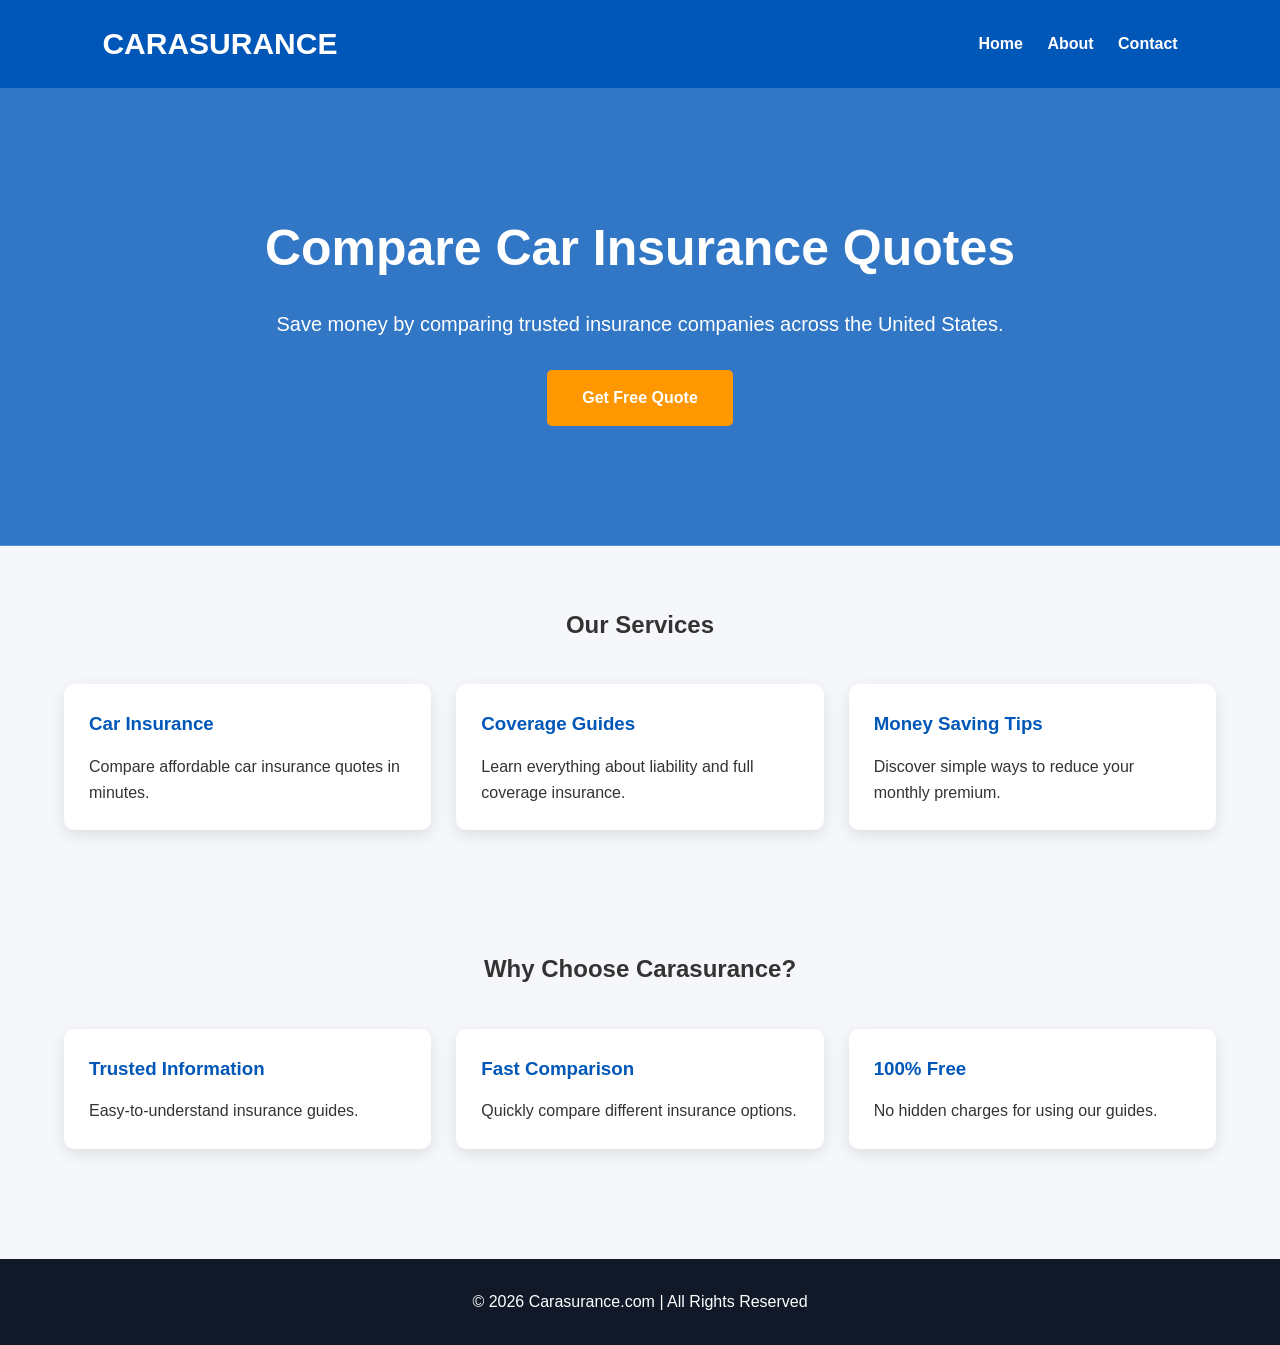
<file: index.html>
<!DOCTYPE html>
<html lang="en">
<head>
<meta charset="UTF-8">
<meta name="viewport" content="width=device-width, initial-scale=1.0">
<title>Carasurance | Compare Car Insurance Quotes</title>

<link rel="stylesheet" href="style.css">

</head>

<body>

<header>

<div class="logo">
CARASURANCE
</div>

<nav>
<a href="index.html">Home</a>
<a href="about.html">About</a>
<a href="contact.html">Contact</a>
</nav>

</header>

<section class="hero">

<h1>Compare Car Insurance Quotes</h1>

<p>
Save money by comparing trusted insurance companies across the United States.
</p>

<a href="#" class="btn">
Get Free Quote
</a>

</section>

<section class="container">

<h2 style="text-align:center;margin-bottom:40px;">
Our Services
</h2>

<div class="cards">

<div class="card">
<h3>Car Insurance</h3>
<p>
Compare affordable car insurance quotes in minutes.
</p>
</div>

<div class="card">
<h3>Coverage Guides</h3>
<p>
Learn everything about liability and full coverage insurance.
</p>
</div>

<div class="card">
<h3>Money Saving Tips</h3>
<p>
Discover simple ways to reduce your monthly premium.
</p>
</div>

</div>

</section>

<section class="container">

<h2 style="text-align:center;margin-bottom:40px;">
Why Choose Carasurance?
</h2>

<div class="cards">

<div class="card">
<h3>Trusted Information</h3>
<p>
Easy-to-understand insurance guides.
</p>
</div>

<div class="card">
<h3>Fast Comparison</h3>
<p>
Quickly compare different insurance options.
</p>
</div>

<div class="card">
<h3>100% Free</h3>
<p>
No hidden charges for using our guides.
</p>
</div>

</div>

</section>

<footer>

<p>
© 2026 Carasurance.com | All Rights Reserved
</p>

</footer>

</body>
</html>
</file>
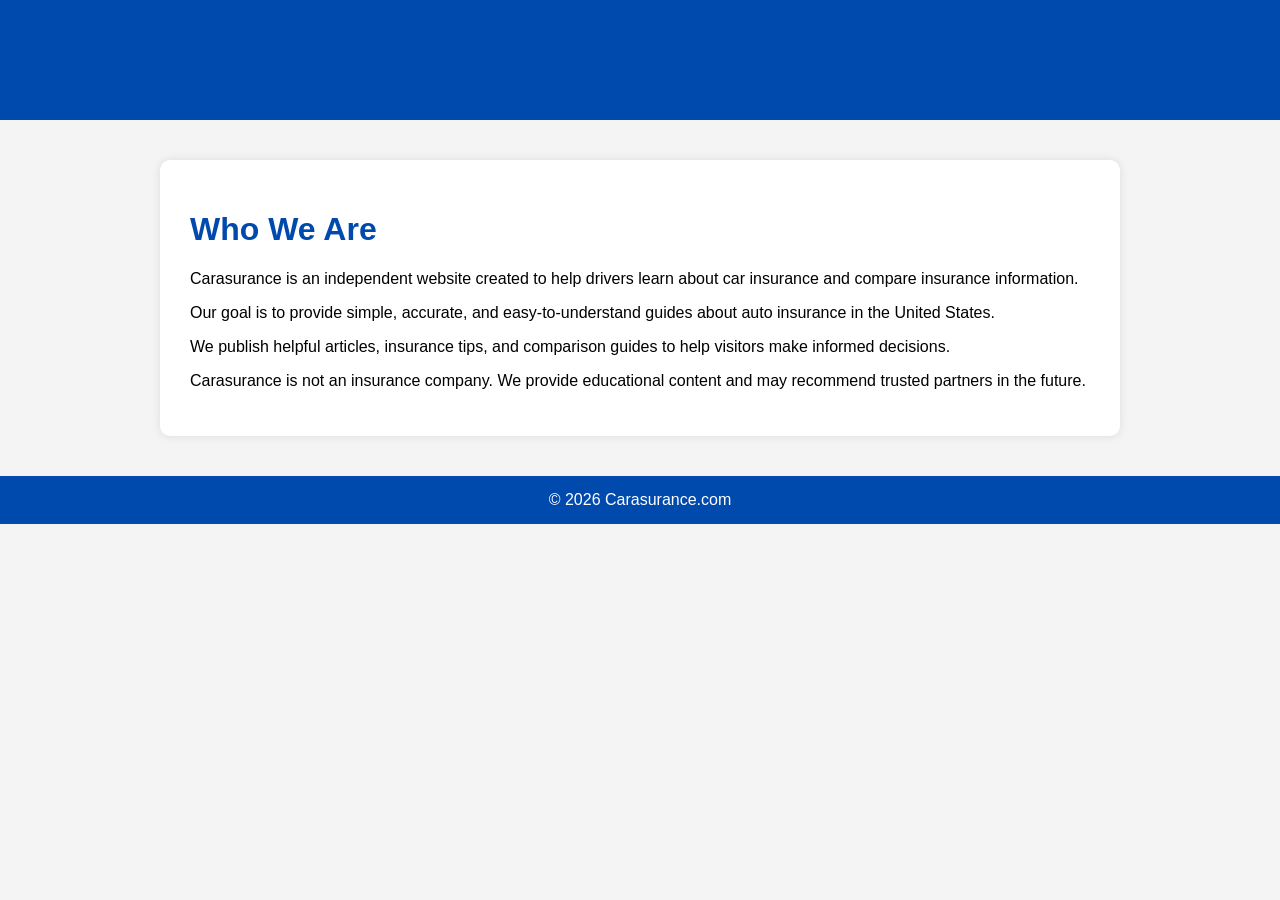
<file: about.html>
<!DOCTYPE html>
<html lang="en">
<head>
<meta charset="UTF-8">
<meta name="viewport" content="width=device-width, initial-scale=1.0">
<title>About Us - Carasurance</title>

<style>
body{
font-family:Arial,sans-serif;
margin:0;
background:#f4f4f4;
}

header{
background:#004aad;
color:white;
padding:20px;
text-align:center;
}

.container{
max-width:900px;
margin:40px auto;
background:white;
padding:30px;
border-radius:10px;
box-shadow:0 0 10px rgba(0,0,0,.1);
}

h1{
color:#004aad;
}

footer{
background:#004aad;
color:white;
text-align:center;
padding:15px;
margin-top:40px;
}
</style>

</head>

<body>

<header>
<h1>About Carasurance</h1>
</header>

<div class="container">

<h1>Who We Are</h1>

<p>
Carasurance is an independent website created to help drivers learn about car insurance and compare insurance information.
</p>

<p>
Our goal is to provide simple, accurate, and easy-to-understand guides about auto insurance in the United States.
</p>

<p>
We publish helpful articles, insurance tips, and comparison guides to help visitors make informed decisions.
</p>

<p>
Carasurance is not an insurance company. We provide educational content and may recommend trusted partners in the future.
</p>

</div>

<footer>

© 2026 Carasurance.com

</footer>

</body>
</html>
</file>
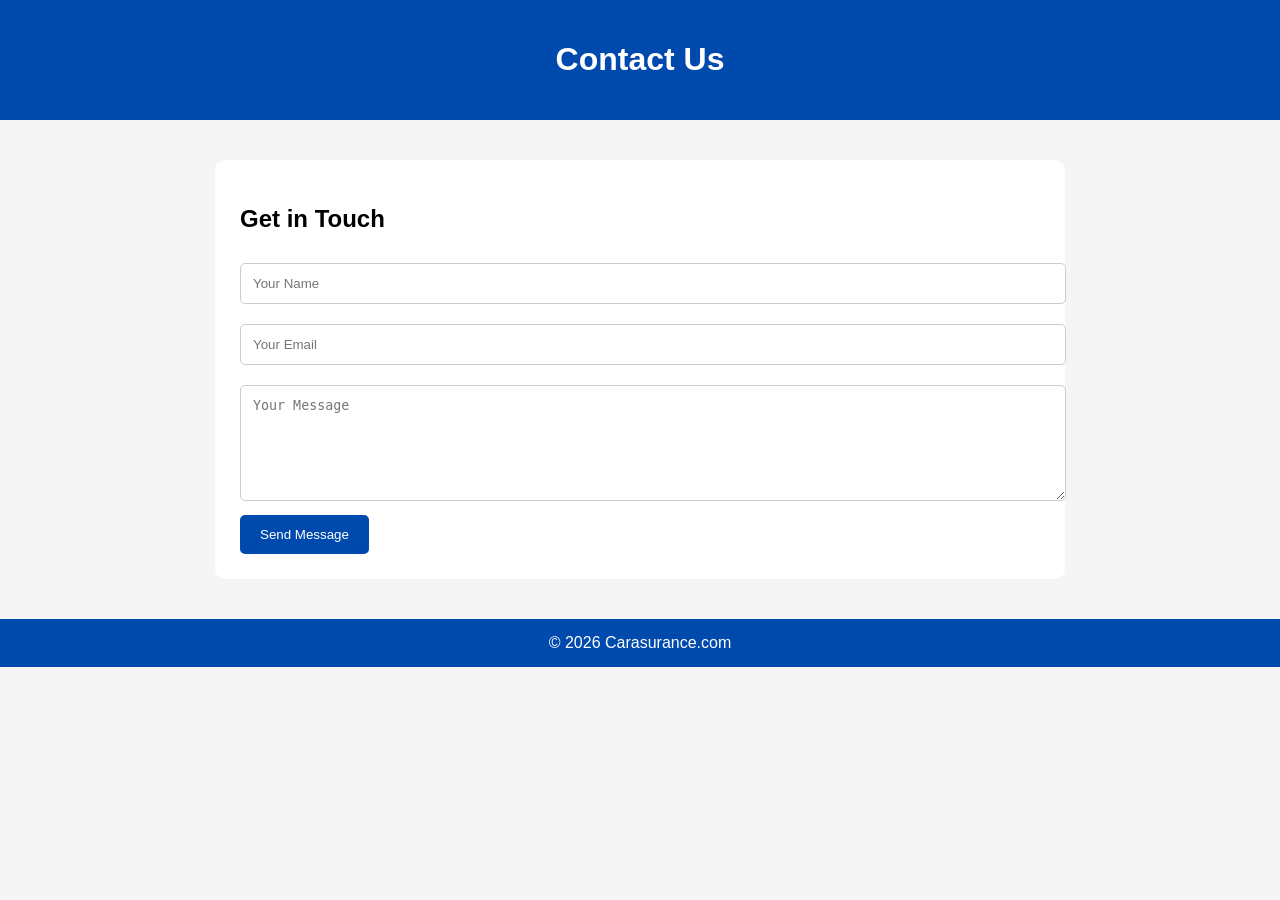
<file: Contact.html>
<!DOCTYPE html>
<html lang="en">
<head>
<meta charset="UTF-8">
<meta name="viewport" content="width=device-width, initial-scale=1.0">
<title>Contact - Carasurance</title>
<style>
body{font-family:Arial,sans-serif;background:#f5f5f5;margin:0;}
header{background:#004aad;color:#fff;text-align:center;padding:20px;}
.container{max-width:800px;margin:40px auto;background:#fff;padding:25px;border-radius:10px;}
input,textarea{
width:100%;
padding:12px;
margin:10px 0;
border:1px solid #ccc;
border-radius:5px;
}
button{
background:#004aad;
color:white;
padding:12px 20px;
border:none;
border-radius:5px;
cursor:pointer;
}
footer{
background:#004aad;
color:white;
text-align:center;
padding:15px;
margin-top:40px;
}
</style>
</head>
<body>

<header>
<h1>Contact Us</h1>
</header>

<div class="container">
<h2>Get in Touch</h2>

<form>
<input type="text" placeholder="Your Name">
<input type="email" placeholder="Your Email">
<textarea rows="6" placeholder="Your Message"></textarea>
<button type="submit">Send Message</button>
</form>

</div>

<footer>
© 2026 Carasurance.com
</footer>

</body>
</html>
</file>
<file: style.css>
*{
margin:0;
padding:0;
box-sizing:border-box;
}

body{
font-family:Arial,Helvetica,sans-serif;
background:#f5f7fa;
color:#333;
line-height:1.6;
}

header{
background:#0057b8;
color:white;
padding:20px 8%;
display:flex;
justify-content:space-between;
align-items:center;
position:sticky;
top:0;
}

.logo{
font-size:30px;
font-weight:bold;
}

nav a{
color:white;
text-decoration:none;
margin-left:20px;
font-weight:bold;
}

.hero{
background:linear-gradient(rgba(0,87,184,.8),rgba(0,87,184,.8)),url('https://images.unsplash.com/photo-1503376780353-7e6692767b70?auto=format&fit=crop&w=1600&q=80');
background-size:cover;
background-position:center;
color:white;
text-align:center;
padding:120px 20px;
}

.hero h1{
font-size:50px;
margin-bottom:20px;
}

.hero p{
font-size:20px;
margin-bottom:30px;
}

.btn{
display:inline-block;
background:#ff9800;
color:white;
padding:15px 35px;
text-decoration:none;
border-radius:5px;
font-weight:bold;
}

.container{
width:90%;
max-width:1200px;
margin:auto;
padding:60px 0;
}

.cards{
display:grid;
grid-template-columns:repeat(auto-fit,minmax(280px,1fr));
gap:25px;
}

.card{
background:white;
padding:25px;
border-radius:10px;
box-shadow:0 5px 15px rgba(0,0,0,.1);
}

.card h3{
color:#0057b8;
margin-bottom:15px;
}

footer{
background:#111827;
color:white;
text-align:center;
padding:30px;
margin-top:50px;
}

@media(max-width:768px){

header{
flex-direction:column;
}

nav{
margin-top:15px;
}

.hero h1{
font-size:34px;
}

}
</file>
